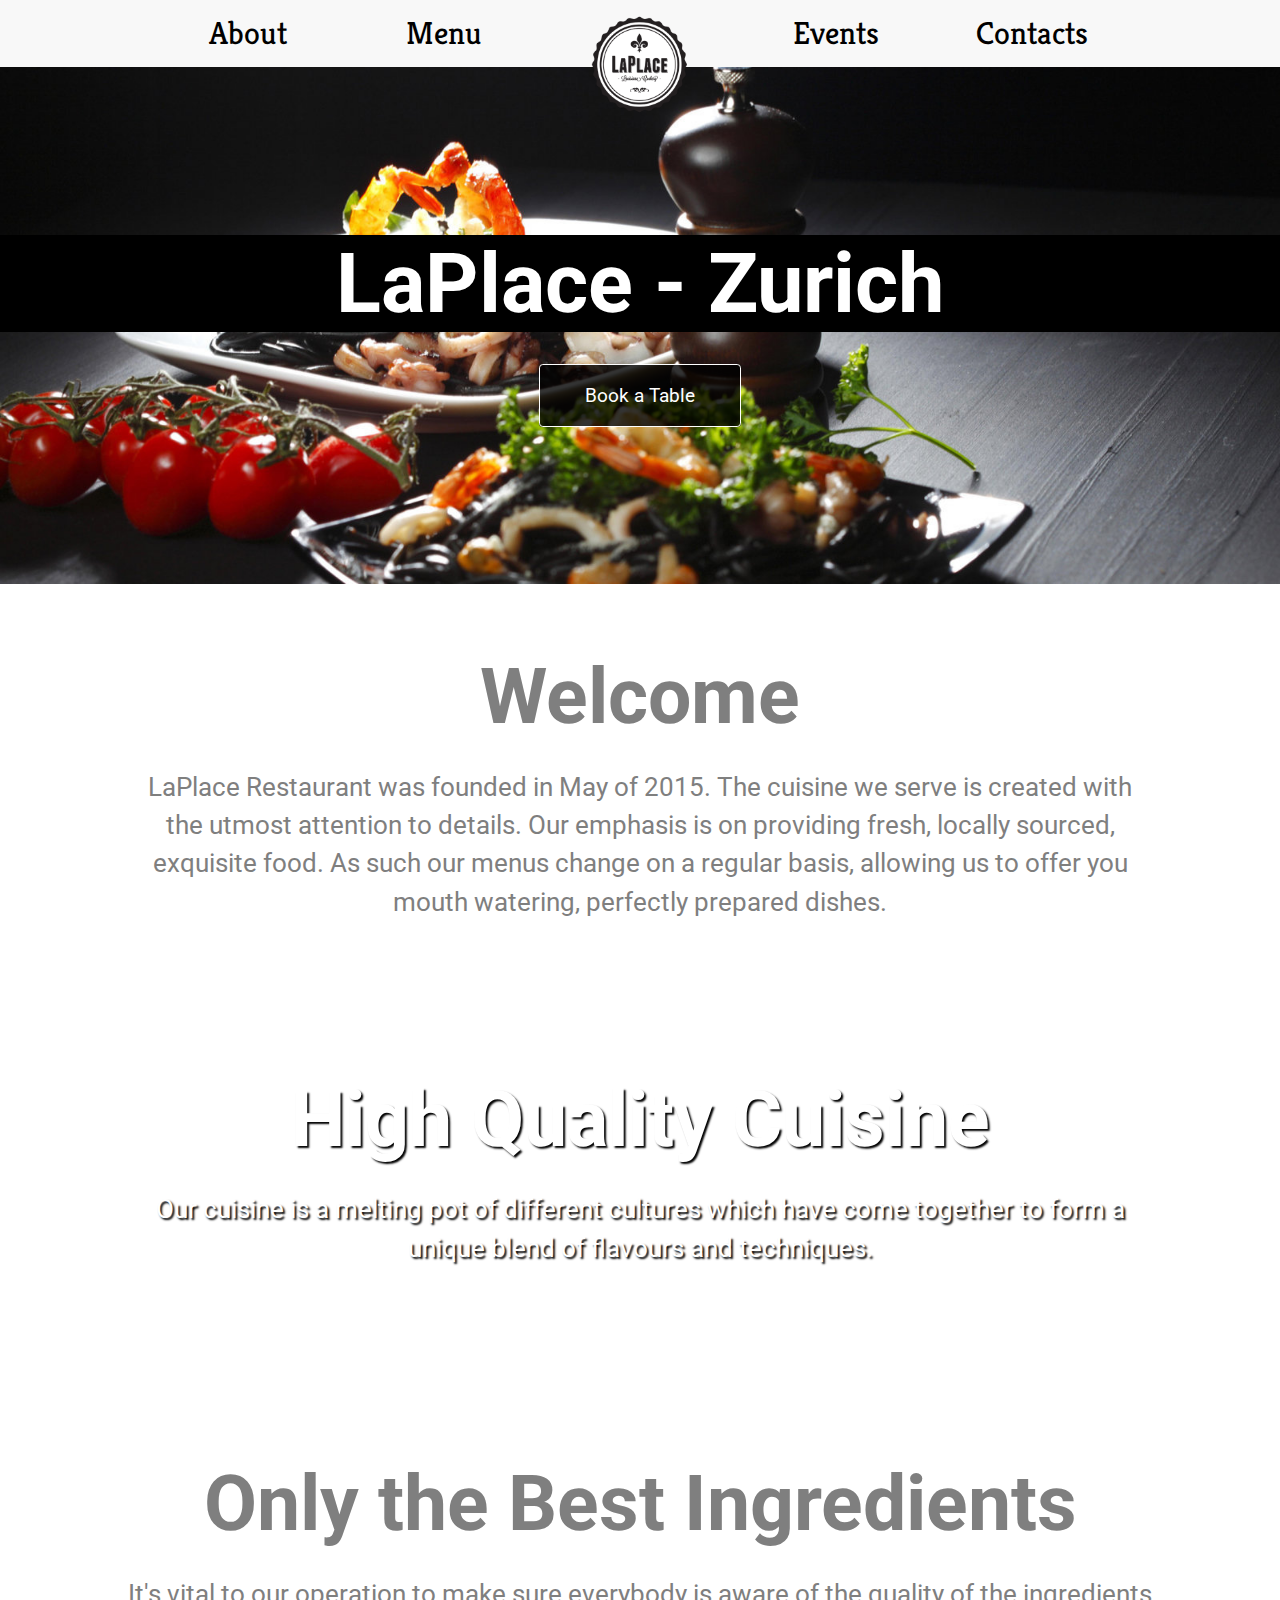
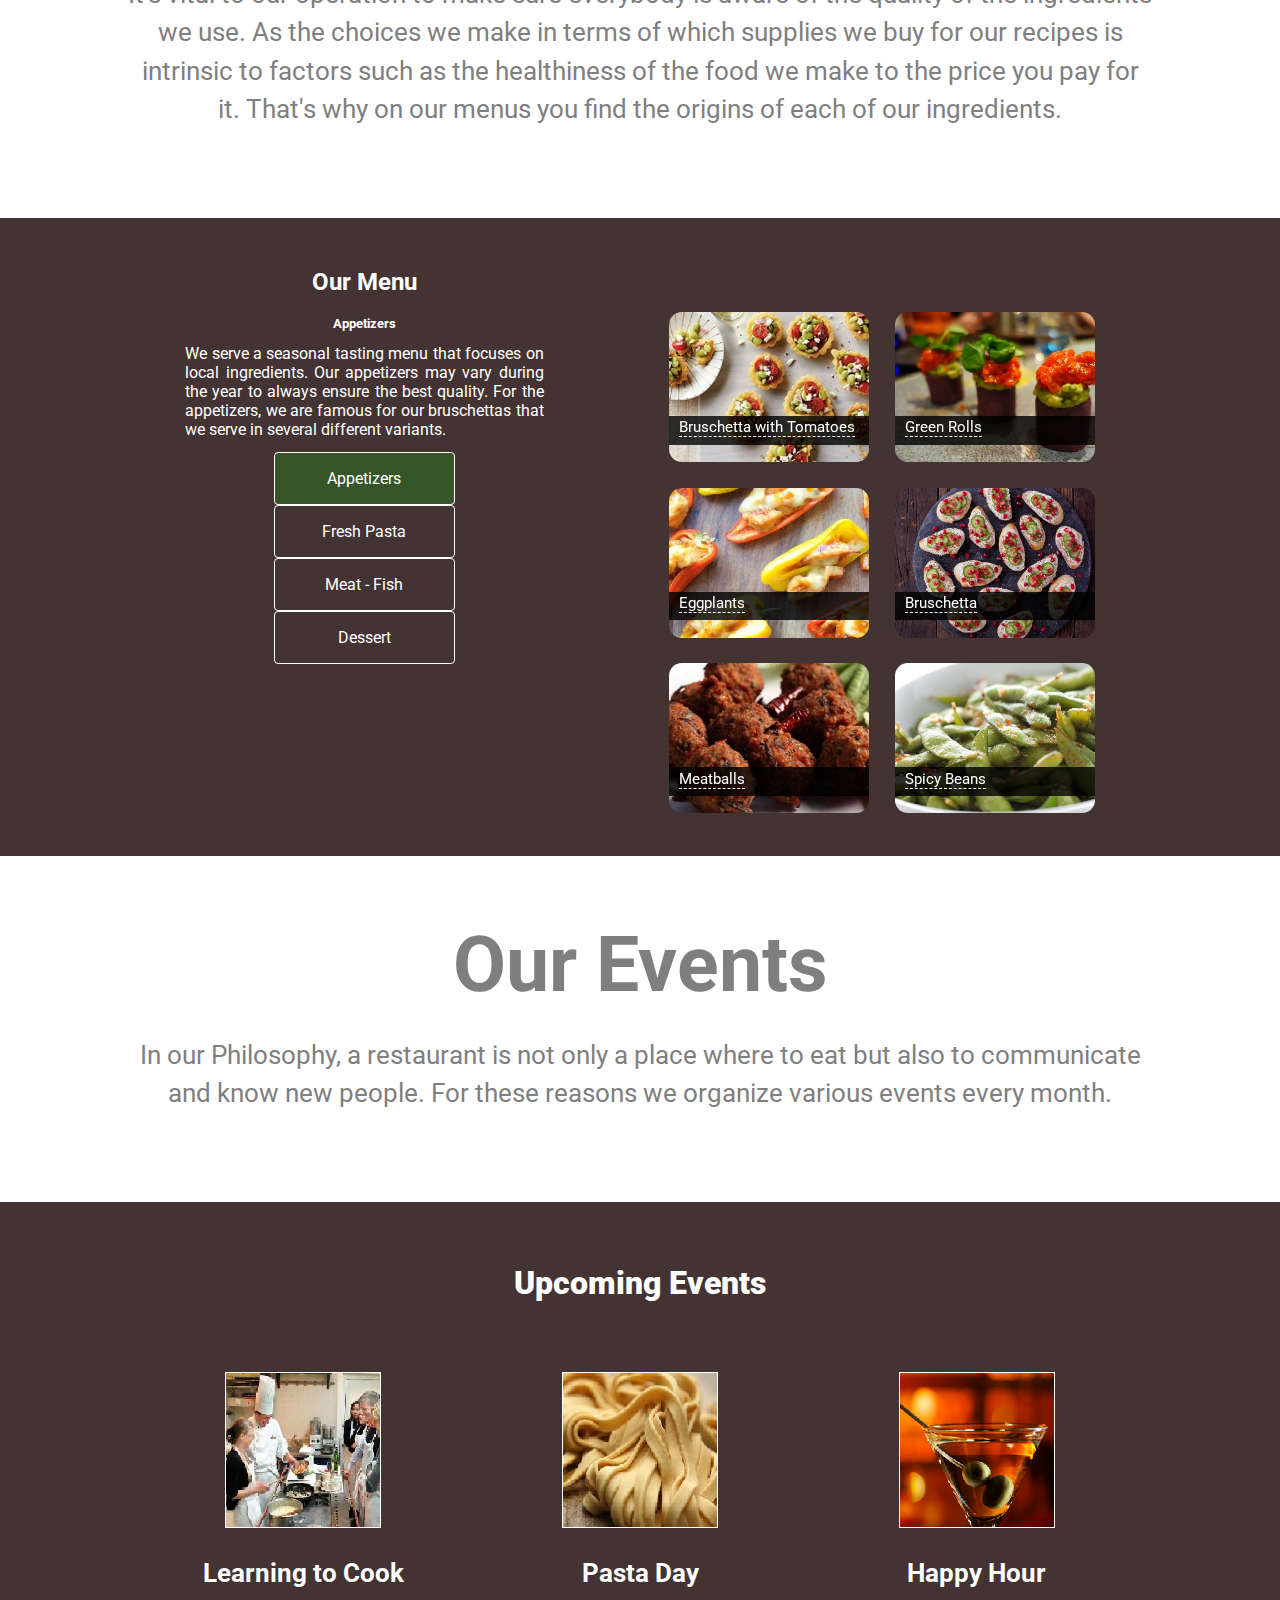
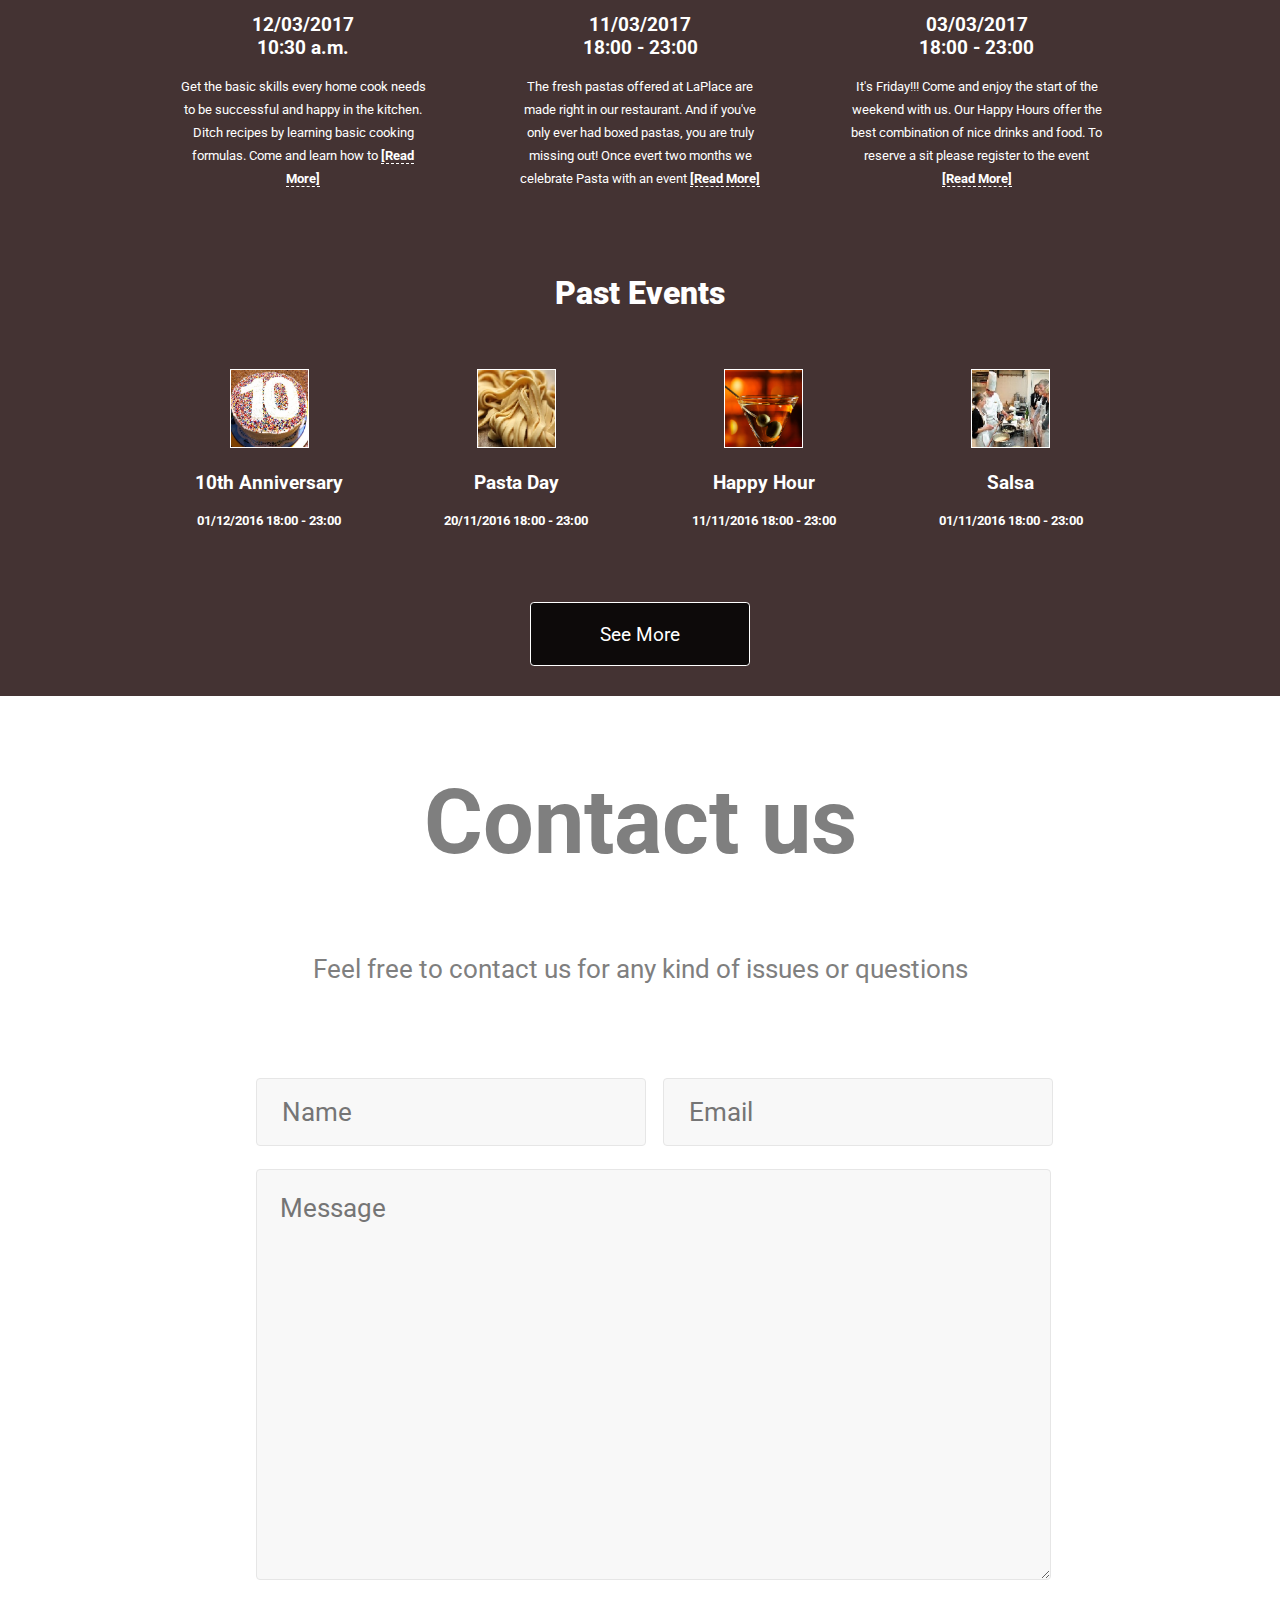
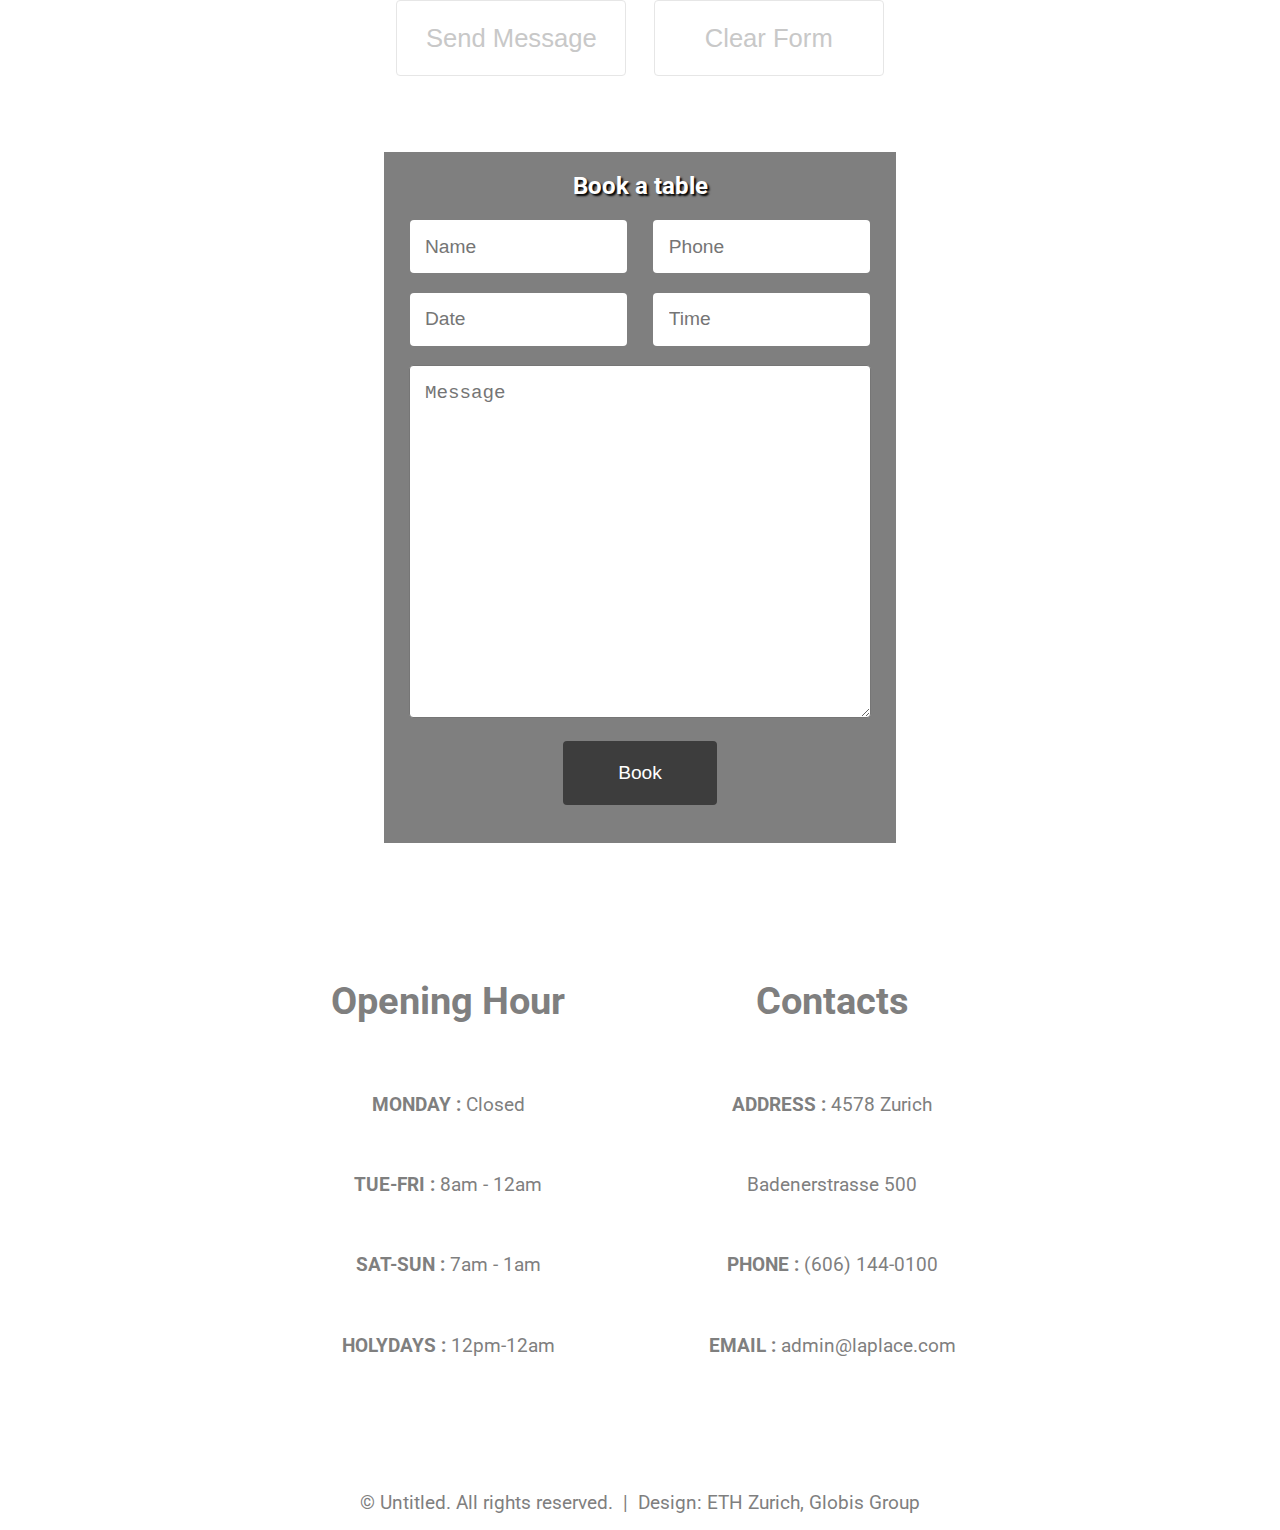
<file: Web_Engineering_1/index.html>
<!DOCTYPE HTML>

<html>

	<head>
		<title>LaPlace Restaurant</title>
		<meta charset="utf-8" />
		<link href="https://fonts.googleapis.com/css?family=Kreon" rel="stylesheet">
		<link href="https://fonts.googleapis.com/css?family=Roboto:100" rel="stylesheet">
		<link rel="stylesheet" type="text/css" href="assets/css/ex1.css" />
		<link rel="stylesheet" type="text/css" href="assets/css/ex2popup.css" />
		<link rel="stylesheet" type="text/css" href="assets/css/ex2hover.css" />
		<script src="https://ajax.googleapis.com/ajax/libs/jquery/3.1.1/jquery.js"></script>
		<script type="text/javascript" src="assets/js/menu.js"></script>
		<script type="text/javascript" src="assets/js/ex2_move.js"></script>
	</head>

	<body>
		<!-- modual part-->
		<section>
			<div id="id01" class="modal">
			<div class="modal-dialog">
			<div class="modal-content">
				<a href="#1" class="closebtn">×</a>
				<div id = "modal_title1" class="modal_title">Bruschetta with Tomatoes</div>
				<a href="index.html"><img class="modal_img" id="modal_img1" src="images/menu/pic01.jpg" alt=""></a>
				<div class = "modal_c"  id="modal_content1">Tomato bruschetta is great way to get in one of your five a day, with beautifully ripe thickly cut tomatoes our tomato bruschetta recipe is a winner! Tomato bruschetta is great way to get in one of your five a day, with beautifully ripe thickly cut tomatoes our tomato bruschetta recipe is a winner! Tomato bruschetta is great way to get in one of your five a day, with beautifully ripe thickly cut tomatoes our tomato bruschetta recipe is a winner!</div>
			</div>
			</div>
			</div>
			<div id="id02" class="modal">
			<div class="modal-dialog">
			<div class="modal-content">
				<a href="#1" class="closebtn">×</a>
				<div id = "modal_title2" class="modal_title">Green Rolls</div>
				<a href="index.html"><img class="modal_img" id="modal_img2" src="images/menu/pic02.jpg" alt=""></a>
				<div class = "modal_c"  id="modal_content2">Chilled, these beauties make a refreshing snack. You'll find yourself whipping them up whether you are cleansing or not! Chilled, these beauties make a refreshing snack. You'll find yourself whipping them up whether you are cleansing or not! Chilled, these beauties make a refreshing snack. You'll find yourself whipping them up whether you are cleansing or not!</div>
			</div>
			</div>
			</div>
			<div id="id03" class="modal">
			<div class="modal-dialog">
			<div class="modal-content">
				<a href="#1" class="closebtn">×</a>
				<div id = "modal_title3" class="modal_title">Eggplants</div>
				<a href="index.html"><img class="modal_img" id="modal_img3" src="images/menu/pic03.jpg" alt=""></a>
				<div class = "modal_c"  id="modal_content3">Eggplant (Solanum melongena), or aubergine, is a species of nightshade grown for its edible fruit. Eggplant is the common name in North America and Australia, but British English uses the French word aubergine. It is known in South Asia, Southeast Asia, and South Africa as brinjal. Eggplant (Solanum melongena), or aubergine, is a species of nightshade grown for its edible fruit. Eggplant is the common name in North America and Australia, but British English uses the French word aubergine. It is known in South Asia, Southeast Asia, and South Africa as brinjal. Eggplant (Solanum melongena), or aubergine, is a species of nightshade grown for its edible fruit. Eggplant is the common name in North America and Australia, but British English uses the French word aubergine. It is known in South Asia, Southeast Asia, and South Africa as brinjal.</div>
			</div>
			</div>
			</div>
			<div id="id04" class="modal">
			<div class="modal-dialog">
			<div class="modal-content">
				<a href="#1" class="closebtn">×</a>
				<div id = "modal_title4" class="modal_title">Bruschetta</div>
				<a href="index.html"><img class="modal_img" id="modal_img4" src="images/menu/pic04.jpg" alt=""></a>
				<div class = "modal_c"  id="modal_content4">Pronounced “brusketta”, this classic Italian appetizer is a perfect way to capture the flavors of garden ripened tomatoes, fresh basil, garlic, and olive oil. Pronounced “brusketta”, this classic Italian appetizer is a perfect way to capture the flavors of garden ripened tomatoes, fresh basil, garlic, and olive oil. Pronounced “brusketta”, this classic Italian appetizer is a perfect way to capture the flavors of garden ripened tomatoes, fresh basil, garlic, and olive oil.</div>
			</div>
			</div>
			</div>
			<div id="id05" class="modal">
			<div class="modal-dialog">
			<div class="modal-content">
				<a href="#1" class="closebtn">×</a>
				<div id = "modal_title5" class="modal_title">Meatballs</div>
				<a href="index.html"><img class="modal_img" id="modal_img5" src="images/menu/pic05.jpg" alt=""></a>
				<div class = "modal_c" id="modal_content5">A meatball is ground or minced meat rolled into a small ball, sometimes along with other ingredients, such as bread crumbs, minced onion, eggs, butter, and seasoning. Meatballs are cooked by frying, baking, steaming, or braising in sauce. A meatball is ground or minced meat rolled into a small ball, sometimes along with other ingredients, such as bread crumbs, minced onion, eggs, butter, and seasoning. Meatballs are cooked by frying, baking, steaming, or braising in sauce. A meatball is ground or minced meat rolled into a small ball, sometimes along with other ingredients, such as bread crumbs, minced onion, eggs, butter, and seasoning. Meatballs are cooked by frying, baking, steaming, or braising in sauce.</div>
			</div>
			</div>
			</div>
			<div id="id06" class="modal">
			<div class="modal-dialog">
			<div class="modal-content">
				<a href="#1" class="closebtn">×</a>
				<div id = "modal_title6" class="modal_title">Spicy Beans</div>
				<a href="index.html"><img class="modal_img" id="modal_img6" src="images/menu/pic06.jpg" alt=""></a>
				<div class = "modal_c"  id="modal_content6">This vegetarian dish is delicious and versatile. You can eat it on its own, with rice, as a topping for nachos, or as a filling for tacos or burritos. This vegetarian dish is delicious and versatile. You can eat it on its own, with rice, as a topping for nachos, or as a filling for tacos or burritos. This vegetarian dish is delicious and versatile. You can eat it on its own, with rice, as a topping for nachos, or as a filling for tacos or burritos.</div>
			</div>
			</div>
			</div>
		</section>



		<!-- Navigation -->
		<nav class="navigation">
			<ul>
				<li><a href="#first">About</a></li>
				<li><a href="#menu">Menu</a></li>
				<li><a href="index.html"><img src="images/logo.png" alt=""></a></li>
				<li><a href="#events">Events</a></li>
				<li><a href="#f_h_opening_hour_contracts">Contacts</a></li>
			</ul>
		</nav>

		<!-- Header -->
		<header class="cover">
			<img src="images/header.jpg" alt="">
			<div id="cover_title">
				<h1> LaPlace - Zurich </h1>
			</div>
			<div id="cover_book">
				<a href="#h_book">Book a Table</a>
			</div>
		</header>

		<div class="empty" id="first">
		</div>

		<!-- First About-->
		<!-- <div class="h_word" > -->
		<article class="h_word" id="welcome">
			<h2>Welcome</h2>
			<p>LaPlace Restaurant was founded in May of 2015. The cuisine we serve is created with the utmost attention to details. Our emphasis is on providing fresh, locally sourced, exquisite food. As such our menus change on a regular basis, allowing us to offer you mouth watering, perfectly prepared dishes.<br/></p>
		</article>

		<!-- Second About -->
		<article id="h_high_quality">
			<div id="l_high_quality">
			<h2>High Quality Cuisine</h2>
			<p>Our cuisine is a melting pot of different cultures which have come together to form a unique blend of flavours and techniques.<br/></p>
			</div>
		</article>

		<!-- Third About -->
		<article class="h_word" id="only_best">
			<h2>Only the Best Ingredients</h2>
			<p>It's vital to our operation to make sure everybody is aware of the quality of the ingredients we use. As the choices we make in terms of which supplies we buy for our recipes is intrinsic to factors such as the healthiness of the food we make to the price you pay for it. That's why on our menus you find the origins of each of our ingredients.<br/></p>
		</article>


		<!-- Menu -->
		<section id="menu">
			<section class="back-grey">
				<article id="menu-texts">
					<header>
						<h2>Our Menu</h2>
						<h3>Appetizers</h3>
					</header>
					<article id="justify">We serve a seasonal tasting menu that focuses on local ingredients. Our appetizers may vary during the year to always ensure the best quality.
						For the appetizers, we are famous for our bruschettas that we serve in several different variants.<span></span></article>
					<section id="menu-choise">
						<a href="#appetizers" id="menu-choise1" >Appetizers</a>
						<a href="#freshpasta" id="menu-choise2">Fresh Pasta</a>
						<a href="#meatfish" id="menu-choise3">Meat - Fish</a>
						<a href="#Dessert" id="menu-choise4" >Dessert</a>
					</section>
				</article>

				<figure id="menu-imgs">
					<div class="menu-img">
							<a href="#id01" >
								<img id="menu-img1" src="images/menu/pic01.jpg" alt="" />
							</a>
							<figcaption> 
								<a id = "menu_title1" href="#id01">
									<span>Bruschetta with Tomatoes</span>
								</a>
							</figcaption>
						</div>
					<div class="menu-img">
						<a href="#id02" >
							<img id="menu-img2" src="images/menu/pic02.jpg" alt="" />
						</a>
						<figcaption> 
							<a id = "menu_title2" href="#id02"> Green Rolls </a>
						</figcaption>			
					</div>
					<div class="menu-img">
						<a href="#id03" >
							<img id="menu-img3" src="images/menu/pic03.jpg" alt="" />
						</a>
						<figcaption> 
							<a id = "menu_title3"  href="#id03"> Eggplants  </a>
						</figcaption>
					</div>
					<div class="menu-img">
						<a href="#id04" >
							<img id="menu-img4" src="images/menu/pic04.jpg" alt="" />
						</a>
						<figcaption> 
							<a id = "menu_title4" href="#id04">Bruschetta</a>
						</figcaption>
					</div>	
					<div class="menu-img">
						<a href="#id05" >
							<img id="menu-img5" src="images/menu/pic05.jpg" alt="" />
						</a>
						<figcaption> 
							<a id = "menu_title5" href="#id05">Meatballs</a>
						</figcaption>	
					</div>		
					<div class="menu-img">
						<a href="#id06" >
							<img id="menu-img6" src="images/menu/pic06.jpg" alt="" />
						</a>
						<figcaption> 
							<a id = "menu_title6" href="#id06"> Spicy Beans</a>
						</figcaption>
					</div>
				</figure>
			</div>
			<div class="x-clear"> </div>
		</section>
				
		<!-- Third -->
		<article class="h_word" id="events">
			<h2>Our Events</h2>
			<p>In our Philosophy, a restaurant is not only a place where to eat but also to communicate and know new people. For these reasons we organize various events every month.<br />
			</p>
		</article>


		<!-- event -->
		<section>
			<div class="back-grey1">
				<div id="l_events">
				<header class="event-header"><b> Upcoming Events </b></header>
				<article class="events">
					<section class="event">
						<figure>
							<img src="images/cooking.jpg" alt="" />
						</figure>
						<figcaption>
							<h3>Learning to Cook</h3>
							<h2>12/03/2017</br>10:30 a.m.</h2>
						</figcaption>
						<article class="event-content">
						<p>Get the basic skills every home cook needs to be successful and happy in the kitchen. Ditch recipes by learning basic cooking formulas. Come and learn how to <a href=""> [Read More]</a></p>
						</article>		
					</section>
					<section class="event">
						<figure>
							<img src="images/2.jpg" alt="" />
						</figure>
						<figcaption>
							<h3>Pasta Day</h3>
							<h2>11/03/2017</br>18:00 - 23:00</h2>
						</figcaption>
						<article class="event-content">
							<p>The fresh pastas offered at LaPlace are made right in our restaurant. And if you've only ever had boxed pastas, you are truly missing out! Once evert two months we celebrate Pasta with an event <a href=""> [Read More]</a></p>
						</article>
					</section>
					<section class="event">
						<figure>
							<img src="images/3.png" alt="" />
						</figure>
						<figcaption>
							<h3>Happy Hour</h3>
							<h2>03/03/2017</br>18:00 - 23:00</h2>
						</figcaption>
						<article class="event-content">
							<p>It's Friday!!! Come and enjoy the start of the weekend with us. Our Happy Hours offer the best combination of nice drinks and food. To reserve a sit please register to the event <a href=""> [Read More]</a> </p>
						</article>
					</section>
				</article>
				</div>
				<article id="l_past_events">
					<header class="event-header"> <b> Past Events </b> </header>
					<section class="events">
						<figure  class="past-event">
							<img src="images/4.jpg" alt="" />
							<a href="">
								<h3>10th Anniversary</h3>
								<h2>01/12/2016 18:00 - 23:00</h2>
							</a>
						</figure>
						<figure class="past-event">
							<img src="images/2.jpg" alt="" />
							<a href="">
								<h3>Pasta Day</h3>
								<h2>20/11/2016 18:00 - 23:00</h2>
							</a>
						</figure>
						<figure  class="past-event">
							<img src="images/3.png" alt="" />
							<a href="">
								<h3>Happy Hour</h3>
								<h2>11/11/2016 18:00 - 23:00</h2>
							</a>
						</figure>
						<figure  class="past-event">
							<img src="images/cooking.jpg" alt="" />
							<a href="">
								<h3>Salsa</h3>
								<h2>01/11/2016 18:00 - 23:00</h2>
							</a>
						</figure>		
					</section>
					</br> </br>
					<section>
						<div class="x-button">
							<a href="#second" >See More</a>
						</div>
					</section>
				</article>
			</div>
		</section>
		<!-- Basic Elements -->

		<!-- Fourth -->
		<section>
			<article id="h_word_contact">
				<h2>Contact us</h2>
				<p>Feel free to contact us for any kind of issues or questions</p>
			</article>

			<div id="h_contact_father">
			<div id="h_contact">
			
					<form method="post" action="#">
						
							<div class="h_nameemail" id="h_name"><input type="text" placeholder="Name" 
							/></div><div class="h_nameemail" id="h_email"><input type="text" placeholder="Email" 
							/></div>
						
						<div >
							<div id="h_message"><textarea name="message" placeholder="Message"></textarea></div>
						</div>
						<div >

							<div >
								<ul id="h_sendreset">
									<li id="h_send"><input type="submit"  value="Send Message" /></li>
									<li id="h_reset"><input type="reset"  value="Clear Form" /></li>
								</ul>
							</div>

						</div>
					</form>
				
			</div>
			</div>
		</section>
				

		<!-- 5th -->	

		<section id="h_book">
			<div id="h_book2">
				<h2  >Book a table</h2>
				<div>
					<form method="post" action="#">
						<div id="h_namephone">
							<div ><input id="h_name2" type="text" placeholder="Name" 
							/></div> <div ><input id="h_phone" type="text" placeholder="Phone" 
							/></div>
						</div>

						<div id="h_datatime">
							<div ><input id="h_date" type="text" placeholder="Date" 
							/></div><div ><input id="h_time" type="text" placeholder="Time" 
							/></div></div>
						<div >
						<div ><textarea name="message" placeholder="Message"></textarea></div>
				
						</br>
						<input type="submit"  value="Book" />
						<div id = "h_aline"></div>
			
					</form>
				</div>
			</div>
		</section>


		<!-- Footer -->
		<section>
			<article id="f_h_opening_hour_contracts">
				<div id="h_opening_hour_contracts">
					<div id="h_l_opening" >
						<h2> Opening Hour </h2>
						<p> </p> </br>
						<p> <b> MONDAY : </b>Closed </p> </br>
						<p> <b>TUE-FRI : </b>8am - 12am</p> </br>
						<p> <b>SAT-SUN : </b>7am - 1am</p> </br>
						<p> <b>HOLYDAYS : </b>12pm-12am</p> </br>
						<p> </p> </br>
						<p> </p> </br>
					</div>
					<div id="h_l_contact" >
						<h2>  Contacts </h2>
						<p> </p> </br>
						<p> <b>ADDRESS : </b>4578 Zurich</p> </br>
						<p> Badenerstrasse 500</p> </br>
						<p> <b>PHONE : </b>(606) 144-0100 </p> </br>
						<p> <b>EMAIL : </b>admin@laplace.com</p> </br>
						<p> </p> </br>
						<p> </p> </br>
					</div>	
				</div>	
			</article>
			<div id="h_copy">
				<ul>
					<li>&copy; Untitled. All rights reserved.</li><li>&nbsp;&nbsp;|&nbsp;&nbsp;</li><li>Design: ETH Zurich, Globis Group</li>
				</ul>
			</div>
		</section>
	</body>
</html>
</file>
<file: Web_Engineering_1/assets/css/ex1.css>
:root{
	/*
	--var-name: value;
	*/
	--back-grey: #443333;
}

/*
******************************
*** Li Zuoyue's Part Begin ***
******************************
*/

body {
	margin: 0px 0px 0px 0px;
	background-color: rgba(255, 255, 255, 1.0);
	font-family: 'Roboto', sans-serif;
}

figure {
	margin: 0;
}

@media screen and (min-width: 768px) {

	.navigation {
		position: fixed;
		text-align: center;
		width: 100%;
		z-index: 10;
	}

	.navigation ul {
		margin: 0vw;
		padding: 0vw;
		height: 5.2vw;
		background-color: rgba(248, 248, 248, 1.0);
		text-align: center;
		z-index: 8;
	}

	.navigation li {
		display: inline-block;
		vertical-align: top;
		font-family: 'Kreon';
		font-size: 2.5vw;
		color: black;
		width: 15vw;
		margin: 0px;
		border: 0px solid;
		padding: 1vw 0vw;
	}

	.navigation a:link, .navigation a:active, .navigation a:hover, .navigation a:visited {
		text-decoration: none;
		color: black;
	}

	.navigation img {
		width: 8vw;
		z-index: 6;
	}

	.cover {
		text-align: center;
		position: relative;
		top: 5vw;
	}

	.cover div {
		top: 9vw;
	}

	.empty {
		margin: 5vw 0vw;
	}

}

@media screen and (max-width: 767px) {

	.navigation {
		position: fixed;
		text-align: center;
		width: 100%;
		z-index: 10;
	}

	.navigation ul {
		margin: 0vw;
		padding: 0vw;
		height: 7vw;
		background-color: rgba(248, 248, 248, 1.0);
		text-align: center;
		z-index: 8;
	}

	.navigation li {
		display: inline-block;
		vertical-align: top;
		font-family: 'Kreon';
		font-size: 4vw;
		color: black;
		width: 15vw;
		margin: 0px;
		border: 0px solid;
		padding: 1vw 0vw;
	}

	.navigation a:link, .navigation a:active, .navigation a:hover, .navigation a:visited {
		text-decoration: none;
		color: black;
	}

	.navigation img {
		width: 11vw;
		z-index: 6;
	}

	.cover {
		text-align: center;
		position: relative;
		top: 7vw;
	}

	.cover div {
		top: 8vw;
	}

	.empty {
		margin: 7vw 0vw;
	}

}

.cover img {
	width: 100vw;
}

.cover div {
	text-align: center;
	position: absolute;
	width: 100vw;
}

.cover h1 {
	text-align: center;
	font-family: 'Roboto', sans-serif;
	font-size: 6.5vw;
	color: white;
	background-color: black;
	width: 100vw;
}

.cover a {
	text-align: center;
	text-decoration: none;
	background-color: rgba(0, 0, 0, 0.8);
	font-family: 'Roboto', sans-serif;
	font-size: 1.5vw;
	padding: 1.5vw 3.5vw;
	color: white;
	border: 0.1vw solid;
	border-radius: 0.3vw;
}

#cover_book {
	top: 25vw;
}

@keyframes moveRight {
	from {left: -100vw;}
	to {left: 0vw;}
}

@keyframes moveUp {
	from {top: 8vw;}
	to {top: 0vw;}
}

#cover_title {
	animation-name: moveRight;
	animation-duration: 2s;
}

#welcome {
	animation-name: moveUp;
	animation-duration: 2s;
	position: relative;
	animation-play-state: paused;
}

#l_high_quality {
	animation-name: moveRight;
	animation-duration: 2s;
	position: relative;
	animation-play-state: paused;
}

#only_best {
	animation-name: moveRight;
	animation-duration: 2s;
	position: relative;
	animation-play-state: paused;
}

#events {
	animation-name: moveRight;
	animation-duration: 2s;
	position: relative;
	animation-play-state: paused;
}

#l_events {
	animation-name: moveUp;
	animation-duration: 2s;
	position: relative;
	animation-play-state: paused;
}

#l_past_events {
	animation-name: moveRight;
	animation-duration: 2s;
	position: relative;
	animation-play-state: paused;
}

#h_contact {
	animation-name: moveRight;
	animation-duration: 2s;
	position: relative;
	animation-play-state: paused;
}

#h_book2 {
	animation-name: moveUp;
	animation-duration: 2s;
	position: relative;
	animation-play-state: paused;
}

#h_opening_hour_contracts {
	animation-name: moveRight;
	animation-duration: 2s;
	position: relative;
	animation-play-state: paused;
}

/*
****************************
*** Li Zuoyue's Part End ***
****************************
*/

/*
******************************
*** Huang Jie's Part Begin ***
******************************
*/

/*word h2 and p*/

@media screen and (min-width: 769px){
    .h_word p{
       font-size: 2vw;
    }
}
@media screen and (min-width: 480px) and (max-width: 768px) {
    .h_word p{
        font-size: 2.5vw;
    }
}
@media screen and (max-width: 479px) {
   .h_word p{
        font-size: 15px;
    }
}

.h_word h2 {
	font-family: 'Roboto', sans-serif;
	font-size: 6vw;
	color: rgba(127, 127, 127, 1.0);
	text-align: center;
	margin: 0% 0% 0% 0%;
	padding: 5% 0% 0% 0%;
}

.h_word p {
	font-family: 'Roboto', sans-serif;
	
	color: rgba(127, 127, 127, 1.0);
	text-align: center;
	padding: 0% 10% 5% 10%;
	line-height: 150%;
}


/*high_quality*/
#h_high_quality{
	background-image: url(../../images/small1.jpg);
	background-size: 100%;
	background-attachment: fixed;
	background-position: center;
	background-repeat: no-repeat;
	background-size: cover;

	display: inline-block;
	margin: 0;
	width: 100%;
	text-align: center;
}

#h_high_quality h2 {
	color: white;
	font-family: 'Roboto', sans-serif;
	font-size: 6vw;
	text-shadow: 0.1vw 0.1vw 0.1vw #000000;
	margin: 0% 0% 0% 0%;
	padding: 5% 0% 0% 0%;
}

#h_high_quality p {
	color: white;
	font-family: 'Roboto', sans-serif;
	font-size: 2vw;
	text-shadow: 0.1vw 0.1vw 0.1vw #000000;
	padding: 0% 10% 5% 10%;
	line-height: 150%;
}






/*contact*/

@media screen and (min-width: 769px){
    #h_contact{
       width: 60%;
    }
}
@media screen and (min-width: 480px) and (max-width: 768px) {
    #h_contact{
        width: 70%;
    }
}
@media screen and (max-width: 479px) {
    #h_contact{
        width: 80%;
    }
}

#h_word_contact h2 {
	font-family: 'Roboto', sans-serif;
	font-size: 7vw;
	color: rgba(127, 127, 127, 1.0);
	text-align: center;
}

#h_word_contact p {
	font-family: 'Roboto', sans-serif;
	font-size: 2vw;
	color: rgba(127, 127, 127, 1.0);
	text-align: center;
	padding: 0px 10% 5% 10%;
	line-height: 150%;
}

#h_contact_father {
	text-align: center;
	margin:0px 0px 60px 0px;
}

#h_contact {
	text-align:center;
	display: inline-block;
	margin:0;
}

#h_name {
	float:left;	
}

#h_email {
	float:right;
}

.h_nameemail {
	display: inline-block;
	width:47%; 
	
}

.h_nameemail input{

	display: inline;
	font-family: 'Roboto', sans-serif;
	
	width: 100%;
	height: 5vw;
	border-radius: 4px;
	font-size: 2vw;
	background-color: rgba(248, 248, 248, 1);
	border-width:1px;
	border-color : rgba(230, 230, 230, 1);
	border-style:solid;
	padding-left : 7%;
}

#h_message{
	display: inline-block;
	width :100%;
}

#h_message textarea{
	width :100%;
	height: 30vw;
	margin-top:3%;
	border-radius: 4px;
	font-size: 2vw;
	border-width:1px;
	border-color : rgba(230, 230, 230, 1);
	font-family: 'Roboto', sans-serif;
	background-color: rgba(248, 248, 248, 1);
	padding-left : 3%;
	padding-top : 3%;
}

#h_sendreset{
	padding:0px;
}

#h_sendreset li{
	display: inline-block;;
	width : 30%;
	margin: 0px 1.5% 0px 1.5%;
	padding:0px;
}

#h_sendreset input{
	display: inline-block;
	font-size:2vw;
	margin:0px;
	width :100%;
	height: 6vw;
	border:1px;
	border-color:rgba(230, 230, 230, 1);
	border-radius: 4px;
	background-color: rgba(255, 255, 255, 1);
	padding:0px;
	color:rgba(200, 200, 200, 1);
	border-style: solid;
}

#h_sendreset input:hover{
	display: inline-block;
	margin:0px;
	width :100%;
	height: 6vw;
	border:1px;
	border-color:rgba(230, 230, 230, 1);
	border-radius: 4px;
	background-color: rgba(61, 61, 61, 1);
	padding:0px;
	color:white;
	border-style: solid;
}





/*opennging hour*/
@media screen and (min-width: 1024px) {
    #f_h_opening_hour_contracts{
        text-align:center;
    }
    
    #h_opening_hour_contracts{
    	color: rgba(127, 127, 127, 1.0);
    	margin-top: 8vw;
    	display: inline-block;
    	width :50%;
    	text-align:center;
    }
    #h_opening_hour_contracts div{
    	margin: 0px 0vw 0px 0vw;
    	display: inline-block;
    	width :40%;
    	text-align: center;
    }
    #h_l_opening {
        float : left;
    }
    #h_l_contact {
        float : right;
    }
    #h_opening_hour_contracts h2{
    	text-align: center;
    	font-size:3vw;
    }
    
    #h_opening_hour_contracts p{
    	text-align: center;
    	font-size:1.5vw;
    }
}
@media screen and (min-width: 768px)  and (max-width: 1024px){
    #f_h_opening_hour_contracts{
        text-align:center;
    }
    
    #h_opening_hour_contracts{
    	color: rgba(127, 127, 127, 1.0);
    	margin-top: 8vw;
    	display: inline-block;
    	width :60%;
    	text-align:center;
    }
    #h_opening_hour_contracts div{
    	margin: 0px 0vw 0px 0vw;
    	display: inline-block;
    	width :40%;
    	text-align: center;
    }
    #h_l_opening {
        float : left;
    }
    #h_l_contact {
        float : right;
    }
    #h_opening_hour_contracts h2{
    	text-align: center;
    	font-size:3.5vw;
    }
    
    #h_opening_hour_contracts p{
    	text-align: center;
    	font-size:2vw;
    }
}
@media screen and (min-width: 480px)  and (max-width: 768px){
    #f_h_opening_hour_contracts{
        text-align:center;
    }
    
    #h_opening_hour_contracts{
    	color: rgba(127, 127, 127, 1.0);
    	margin-top: 8vw;
    	display: inline-block;
    	width :60%;
    	text-align:center;
    }
    #h_opening_hour_contracts div{
    	margin: 0px 0vw 0px 0vw;
    	display:inline-block;
    	width :60%;
    	text-align: center;
    }
    #h_l_opening {
        margin:0px;
        padding:0px;
        border:0px;
    }
    #h_l_contact {
         margin:0px;
    }
    #h_opening_hour_contracts h2{
    	text-align: center;
    	font-size:5vw;
    }
    
    #h_opening_hour_contracts p{
    	text-align: center;
    	font-size:3vw;
    	margin:0px;
    }
}
@media screen and (max-width: 479px)  {
    #f_h_opening_hour_contracts{
        text-align:center;
    }
    
    #h_opening_hour_contracts{
    	color: rgba(127, 127, 127, 1.0);
    	margin-top: 8vw;
    	display: inline-block;
    	width :60%;
    	text-align:center;
    }
    #h_opening_hour_contracts div{
    	margin: 0px 0vw 0px 0vw;
    	display:inline-block;
    	width :80%;
    	text-align: center;
    }
    
    #h_l_contact {
         margin:0px;
    }
    #h_opening_hour_contracts h2{
    	text-align: center;
    	
    	font-size:5vw;
    }
    
    #h_opening_hour_contracts p{
    	text-align: center;
    	margin:0px;
    	font-size:3vw;
    }
}


/*booking*/
@media screen and (min-width: 769px){
    #h_book2{
        width: 40%;
    }
}
@media screen and (min-width: 480px) and (max-width: 768px) {
    #h_book2{
        width: 60%;
    }
}
@media screen and (max-width: 479px) {
    #h_book2{
        width: 80%;
    }
}
#h_book {
	background-image: url(../../images/book-table.jpg);
	background-size: 100%;
	background-attachment: fixed;
	background-position: center;
	background-repeat: no-repeat;
	background-size: cover;

	display: inline-block;
	margin: 0;
	width: 100%;
	text-align: center;
	font-family: 'Roboto', sans-serif;
}

#h_book2{
	display: inline-block;
	background-color: rgba(0, 0, 0, 0.5);
	
	font-family: 'Roboto', sans-serif;
	margin: 0;
	text-align:center;
}

#h_namephone{
	display: inline-block;
	width:100%
}

#h_datatime{
	display: inline-block;
	width:100%
}

#h_name2{
	float:left;
	margin-left:5%;
	margin-bottom:3%;
	padding-left: 3%;
}

#h_phone{
	float:right;
	margin-right:5%;
	margin-bottom:3%;
	padding-left: 3%;
}

#h_date{
	float:left;
	margin-left:5%;
	margin-bottom:3%;
	padding-left: 3%;
}

#h_time{
	float:right;
	margin-right:5%;
	margin-bottom:3%;
	padding-left: 3%;
}

#h_book2 h2{
	color :white;
	border:1px;
	text-shadow: 2px 2px 2px #000000;
}

#h_book2 input{
	border-radius: 4px;
	opacity:1;
	display: inline-block;
	width :39%;
	height: 4vw;
	font-size:1.5vw;
	border:none;
}

#h_book2 textarea{
	width :84%;
	height: 25vw;
	border-radius: 4px;
	color:black;
	font-size:1.5vw;
	padding:3%
}

#h_book2 [type=submit]{
	width :30%;
	display: inline-block;
	margin:0px;
	height: 5vw;
	background-color: rgba(61, 61, 61, 1);
	padding:0px;
	color:white;  
}

#h_book2 [type=submit]:hover{
	width :30%;
	display: inline-block;
	margin:0px;
	height: 5vw;

	background-color: white;
	padding:0px;
	color:black;  
}

#h_aline{
	height: 3vw;
}


/*copy*/
#h_copy {
	padding: 0;
	text-align: center;
	color: rgba(127, 127, 127, 1.0);
	padding: 0;
}
#h_copy ul{
    padding: 0;
}

#h_copy li{
	display: inline-block;
	font-size:1.5vw;
	text-align: center;
	padding: 0;
	color: rgba(127, 127, 127, 1.0);
}

@media screen and (min-width: 769px){
    #h_high_quality p{
       font-size: 2vw;
    }
}
@media screen and (min-width: 480px) and (max-width: 768px) {
    #h_high_quality p{
        font-size: 2.5vw;
    }
}
@media screen and (max-width: 479px) {
   #h_high_quality p{
        font-size: 15px;
    }
}

#h_high_quality{
	background-image: url(../../images/small1.jpg);
	background-size: 100%;
	background-attachment: fixed;
	background-position: center;
	background-repeat: no-repeat;
	background-size: cover;

	display: inline-block;
	margin: 0;
	width: 100%;
	text-align: center;
	
}

#h_high_quality h2{
	color: white;
	font-family: 'Roboto', sans-serif;
	font-size: 6vw;
	text-shadow: 2px 2px 2px #000000;
}
#h_high_quality p{
	color: white;
	font-family: 'Roboto', sans-serif;
	
	text-shadow: 2px 2px 2px #000000;
	padding: 0px 10vw 8vw 10vw;
	line-height: 150%;
}
/*
****************************
*** Huang Jie's Part End ***
****************************
*/

/*
********************************
*** Xie Yanping's Part Begin ***
********************************
*/
@media screen and (min-width: 1024px) {
	#menu-texts{
		margin-right: 4%;
		width: 30%;
	}
	#justify{
		min-width: 320px;
		font-size: 12pt;
	}
	#menu-imgs{
		max-width: 500px;
		justify-content: flex-end;
	}
	.menu-img{
		max-width: 200px;
		height: 150px;
	}
	#menu-imgs img{
		height: 100%;
	}
	#menu-texts h2{
		font-size: 18pt;
	}
	.menu-img figcaption{
		top: 6.5em;
		height: 1.8em;
	}
	.menu-img figcaption a{
		font-size: 11pt;
	}
	#menu-texts a{
		font-size: 12pt;
		width: 30%;
		margin: 0 auto;
		padding: 1em 2em;
	}
	#menu-texts h3{
		font-size: 10pt;
	}
}

@media screen and (min-width: 768px) and (max-width: 1023px) { 
	#menu-texts{
		margin-right: 1%;
		min-width: 280px;
		width: 30%;
	}
	#justify{
		font-size: 11pt;
		min-width: 270px;
	}
	#menu-imgs{
		max-width: 53vw;
		min-width: 380px;
		justify-content: flex-end;
	}
	.menu-img{
		max-width: 23vw;
		height: 17.5vw;
		/*min-width: 180px;*/
	}
	#menu-imgs img{
		height: 100%;
		
	}
	.menu-img figcaption{
		top: 12vw;
		height: 1.8em;
	}
	.menu-img figcaption a{
		font-size: 10.5pt;
	}
	#menu-texts h2{
		font-size: 16pt;
	}
	#menu-texts a{
		font-size: 11pt;
		width: 30%;
		margin: 0 auto;
		padding: 1em 2em;
	}
	#menu-texts h3{
		font-size: 10pt;
	}
}

@media screen and (min-width: 480px) and (max-width: 767px) {
	#menu-texts{
		margin: auto;
		width: 80%;
		min-width: 280px;
	}
	#justify{
		font-size: 13pt;
		/*min-width: 400px;*/
	}
	#menu-imgs{
		width: 80%;
		justify-content: space-between;
	}
	.menu-img{
		max-width: 32vw;
		height: 24vw;
	}
	#menu-imgs img{
		/*border-radius: 1vw;*/
		height: 24vw;
	}
	.menu-img figcaption{
		top: 16vw;
		height: 5vw;
	}
	.menu-img figcaption a{
		font-size: 2.5vw;
	}
	#menu-texts h2{
		font-size: 20pt;
	}
	#menu-texts a{
		font-size: 13pt;
		height: 8vw;
		width: 20%;
		margin: 0;
		padding: 0.5% 2%;

	}
	#menu-texts h3{
		font-size: 12pt;
	}
	#menu-choise{
		max-height: 12vw;
	}
}

@media screen and (max-width: 479px) {
    #menu-texts{
		margin: auto;
		width: 75%;
		min-width: 280px;
	}
	#justify{
		font-size: 12pt;
	}
	#menu-imgs{
		margin-top: 5px;
		width: 75%;
		min-width: 280px;
		justify-content: space-between;
	}
	.menu-img{
		height: 55vw;
	}
	#menu-imgs img{
		height: 55vw;
	}
	.menu-img figcaption{
		top: 40vw;
		height: 8vw;
	}
	.menu-img figcaption a{
		font-size: 4vw;
	}
	#menu-texts h2{
		font-size: 20pt;
	}
	#menu-texts a{
		font-size: 10.5pt;
		height: 8vw;
		width: 22.3%;
		margin: 0;
		padding: 0.5% 0.8%;

	}
	#menu-texts h3{
		font-size: 11pt;
	}
	#menu-choise{
		margin: 3vw 0;
		max-height: 12vw;
	}
}

.back-grey {
	background-color: var(--back-grey);
	display: flex;
	flex-direction: row;
	flex-wrap: wrap;
	padding-top: 30px;
	padding-bottom: 30px;
	margin: 0px;
	color: white;
	justify-content: center;
}

.back-grey1 {
	background-color: var(--back-grey);
 	padding-top: 30px;
 	padding-bottom: 30px;
 	margin: 0px;
 	color: white;
}

#menu-texts{
	color: white;
	text-align: center;
	font-family: 'Roboto', sans-serif;
}

#justify{
	text-align:justify;
	margin: 1vw;
}

#menu-texts a{
	display: flex;
	justify-content:center;
    align-content:center;
    flex-direction:column;
	border: 1px solid white;
	border-radius: 4px;
	text-decoration: none;
	color: white;
}

#menu-texts a:hover{
	background-color: #365529;
}
#menu-texts .hover1 {
	background-color: #365529;
}

#menu-texts p{
	text-align: left;
}

#menu-imgs{
	text-align: right;
	display: flex;
	flex-direction: row;
	flex-wrap: wrap;
	padding-top: 4vw;
}

.menu-img{
	margin: 1vw;
	display: inline-block;
	overflow: hidden;
	position: relative;
	border-radius: 1vw;
}

.menu-img a{
	color: white;
	text-decoration: none;
	border-bottom:1px dashed white;
}

.menu-img figcaption{
	background-color: rgba(0,0,0,0.8);
	position: absolute;
	width: 100%;
	text-align: left;
	left: 0;
}

.menu-img figcaption a{
	position: absolute;
	left: 1em;
	bottom: 0.5em;
}

#menu-choise{
	display: flex;
	flex-direction: column;
	flex-wrap: wrap;
	/*text-align: center;*/
	align-content: center;
	justify-content: center;
	/*flex-grow: 1;*/
}

.x-clear {
	clear: both;
}

.event-header{
		text-align: center;
		font-weight: bold;
		margin: 1em 0;
}

/*
Li Zuoyue Modify Begin
*/

@media screen and (min-width: 768px) {

	.event-header{
		font-size: 2.5vw;
	}

	.events{
		text-align: center;
	}

	.event {
		display: inline-block;
		width: 20vw;
		text-align: center;
		margin: 3vw;
		vertical-align: top;
	}

	.event img {
		height: 12vw;
		width: 12vw;
		border: 0.1vw solid white;
	}

	.event a {
		text-decoration: none;
		color: white;
	}

	.event h3{
		font-size: 2vw;
	}

	.event h2{
		font-size: 1.5vw;
	}

	.event p {
		font-size: 1vw;
		line-height: 1.8vw;
	}

	.event p a{
		border-bottom: 0.1vw dashed white;
		font-weight: bold;
	}

	.past-event {
		display: inline-block;
		width: 15vw;
		text-align: center;
		margin: 2vw;
	}

	.past-event img {
		height: 6vw;
		max-width: 6vw;
		border: 0.1vw solid white;
	}

	.past-event a{
		text-decoration: none;
		color: white;
	}

	.past-event a h3{
		font-size: 1.5vw;
	}

	.past-event a h2{
		font-size: 1vw;
	}

}

@media screen and (max-width: 767px) {

	.event-header {
		font-size: 6vw;
	}

	.events {
		text-align: center;
		display: block;
		margin: 5vw;
	}

	.event {
		padding: 5vw 0vw 5vw 0vw;
	}

	.event figure {
		display: inline-block;
		width: 12vw;
		vertical-align: middle;
	}

	.event figcaption {
		display: inline-block;
		padding: 0vw 2vw 0vw 3vw;
		width: 20vw;
		vertical-align: middle;
	}

	.event-content {
		display: inline-block;
		width: 42vw;
		vertical-align: middle;
	}

	.event figure img {
		height: 12vw;
		width: 12vw;
		border: 0.1vw solid white;
		margin: 0vw;
		vertical-align: middle;
	}

	.event a {
		text-decoration: none;
		color: white;
		width: 5vw;
		text-align: center;
		vertical-align: middle;
		border-bottom: 0.1vw dashed white;
		font-weight: bold;
	}

	.event h3 {
		margin: 0vw;
		font-size: 2.5vw;
	}

	.event h2{
		margin: 0vw;
		font-size: 1.5vw;
	}

	.event p {
		font-size: 1vw;
		line-height: 150%;
	}

	.past-event {
		display: inline-block;
		width: 40vw;
		text-align: center;
		margin: 2vw;
	}

	.past-event img {
		height: 12vw;
		max-width: 12vw;
		border: 0.1vw solid white;
	}

	.past-event a{
		text-decoration: none;
		color: white;
	}

	.past-event a h3{
		font-size: 1.5vw;
	}

	.past-event a h2{
		font-size: 1vw;
	}

}

/*
Li Zuoyue Modify End
*/

.x-button{
	text-align: center;
	background-color: rgba(0, 0, 0, 0.8);
	font-family: 'Roboto', sans-serif;
	font-size: 1.5vw;
	width: 10vw;
	padding: 1.5vw 3.5vw;
	color: white;
	border: 0.1vw solid;
	border-radius: 0.3vw;
	margin: 0 auto;

}

.x-button a{
	text-decoration: none;
	color: white;
}

/*
******************************
*** Xie Yanping's Part End ***
******************************
*/
</file>
<file: Web_Engineering_1/assets/css/ex2popup.css>
/* Add animation (Chrome, Safari, Opera) */
@-webkit-keyframes example {
    from {top:-100px;opacity: 0;}
    to {top:0px;opacity:1;}
}

/* Add animation (Standard syntax) */
@keyframes example {
    from {top:-100px;opacity: 0;}
    to {top:0px;opacity:1;}
}

/* The modal's background */
.modal {
  z-index: 11;
  display: none;
  position: fixed;
  left: 0;
  top: 0;
  width: 100%;
  height: 100%;
  overflow: scroll;
  background-color: rgb(0, 0, 0);
  background-color: rgba(0, 0, 0, 0.7);
}

/* Display the modal when targeted */
.modal:target {
  display: table;
  position: fixed;
}

/* The modal box */
.modal-dialog {
  display: table-cell;
  vertical-align: middle;
}

/* The modal's content */
.modal-dialog .modal-content {
  border-radius: 0.7vw;
  margin: auto;
  background-color: rgba(255, 255, 255, 1);
  position: relative;
  padding: 0;
  outline: 0;
  border: 1px #777 solid;
  text-align: center;
  width: 50%;
  box-shadow: 0 4px 8px 0 rgba(0, 0, 0, 0.2), 0 6px 20px 0 rgba(0, 0, 0, 0.19);

  /* Add animation */
  -webkit-animation-name: example; /* Chrome, Safari, Opera */
  -webkit-animation-duration: 0.5s; /* Chrome, Safari, Opera */
  animation-name: example;
  animation-duration: 0.5s;
}


.modal_title {
    display: inline-block;
    font-family: 'Roboto', sans-serif;
    color: rgba(127,127,127,1);
    width:50%;
    float:left;
    font-size: 2vw;
    text-align: left;
    padding: 4% 4% 2% 10%;
}

.modal_c {
    display: inline-block;
    font-family: 'Roboto', sans-serif;
    color : rgba(127,127,127,1);
    width:80%;
    font-size: 1.1vw;
    text-align: left;
    padding-top:1.5vw;
    padding-bottom:2.5vw;
   
}
.modal_img{
    width : 80%;
    
}

/* The button used to close the modal */
.closebtn {
  display: inline-block;
  text-decoration: none;
  float: right;
  font-size: 4vw;
  padding-top: 0%;
 
  padding-right:10%;
  font-weight: bold;
  color: #000;
}

.closebtn:hover,
.closebtn:focus {
  color: #FFF;
  text-decoration: none;
  cursor: pointer;
}

.container {
  padding: 2px 16px;
}
</file>
<file: Web_Engineering_1/assets/css/ex2hover.css>
@media screen and (min-width: 1024px) {
	.menu-img:hover figcaption{
		line-height: 160px;
	}
}

@media screen and (min-width: 768px) and (max-width: 1023px) {
	.menu-img:hover figcaption{
		line-height: 17.5vw;
	}
}

@media screen and (min-width: 480px) and (max-width: 767px) {
	.menu-img:hover figcaption{
		line-height: 24vw;
	}
}

@media screen and (max-width: 479px) {
	.menu-img:hover figcaption{
		line-height: 55vw;
	}	
}


.menu-img figcaption{
	transition: top 0.3s ease, background 1.5s ease;
}

.menu-img figcaption a{
	transition: margin-left 0.3s ease, transform 2s ease;
	display: inline-block;
	position: absolute;
	/*bottom: 0.4em; */
	left: 7.7em; 
	white-space: nowrap;
	transform: rotate3d(0,1,0,0deg);
	margin-left: -7em;
}

.menu-img:hover figcaption{
	transition: top 0.5s ease, background 1.5s ease;
	background: linear-gradient(rgba(255,100,100,1), rgba(0,0,0,0));
	height: 100%;
	padding: 0;
	border-radius: 1vw;
	bottom: 0;
	top: 0;
	text-align: center;
}

.menu-img:hover figcaption a{
	transition: margin-left 0.3s ease, transform 1.6s ease;
	position: initial;
	margin-left: 0;
	margin-right: 0;
    transform: rotate3d(0,1,0,360deg);
    white-space: nowrap;
	border-bottom: 0;
	bottom: 0;
}

@keyframes rotate {
	from {bottom: 2.5em; left: 1em; transform: rotate3d(0,1,0,0deg);}
	5% {bottom: 1em; left: 1em; transform: translate(0, 0) rotate3d(0,1,0,0deg);}
    50% {bottom: 50%; left: 50%; transform: translate(-50%, 50%)  rotate3d(0,1,0,180deg);}
    to {transform: translate(-50%, 50%) rotate3d(0,1,0,360deg);}
}
</file>
